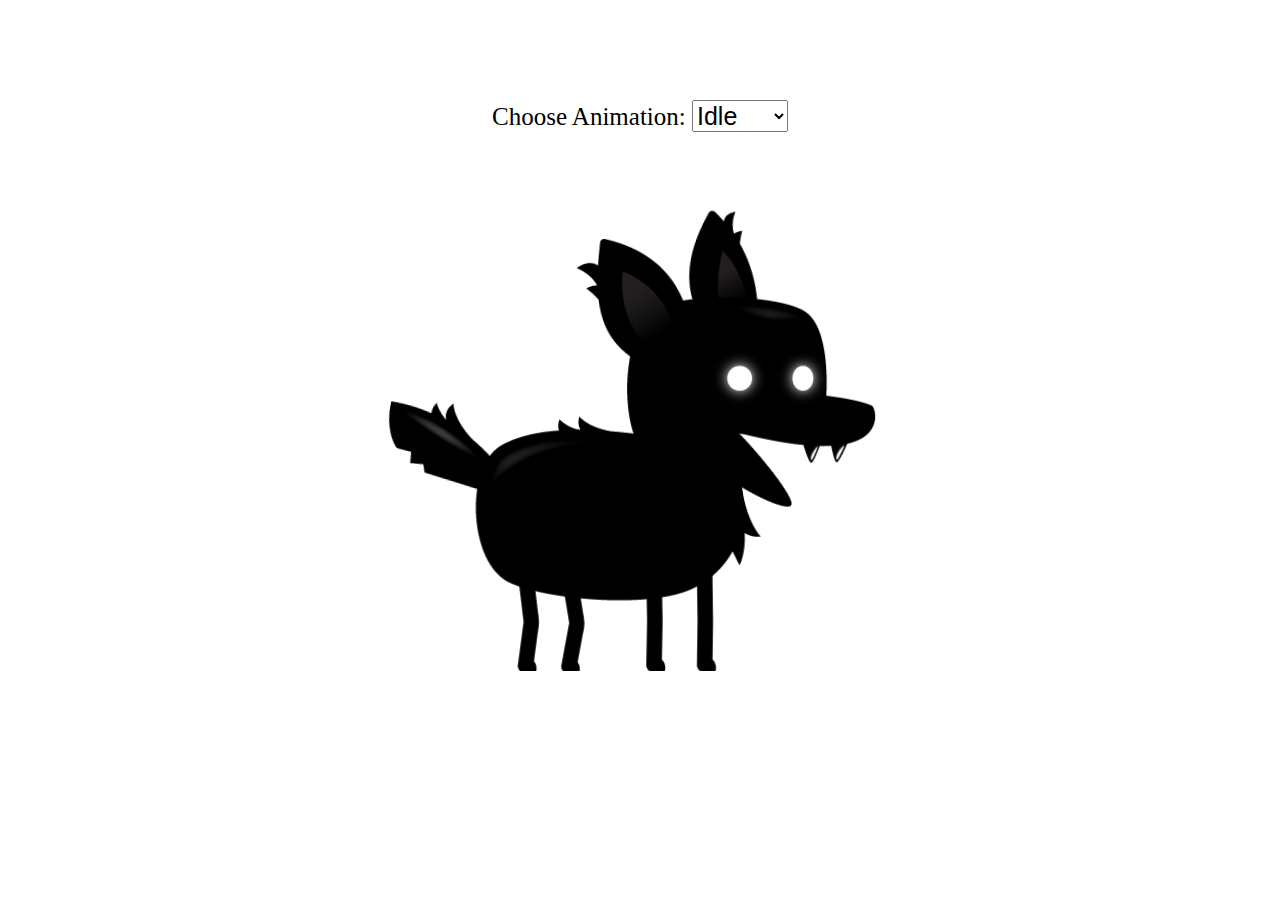
<file: Project1/index.html>
<!DOCTYPE html>
<html lang="en">

<head>
    <meta charset="UTF-8">
    <meta http-equiv="X-UA-Compatible" content="IE=edge">
    <meta name="viewport" content="width=device-width, initial-scale=1.0">
    <link rel="stylesheet" href="styles.css">
    <title>Sprite Animations</title>
</head>

<body>
    <!--Canvas where animations will be drawn-->
    <canvas id="canvas1"></canvas>
    <!--Control panel with select where user can cycle through each animation-->
    <div class="controls">
        <label for="animations">Choose Animation:</label>
        <select name="animations" id="animations">
            <option value="idle">Idle</option>
            <option value="jump">Jump</option>
            <option value="fall">Fall</option>
            <option value="run">Run</option>
            <option value="dizzy">Dizzy</option>
            <option value="sit">Sit</option>
            <option value="roll">Roll</option>
            <option value="bite">Bite</option>
            <option value="ko">KO</option>
            <option value="getHit">Get hit</option>
        </select>
    </div>
    <script src="script.js"></script>
</body>

</html>
</file>
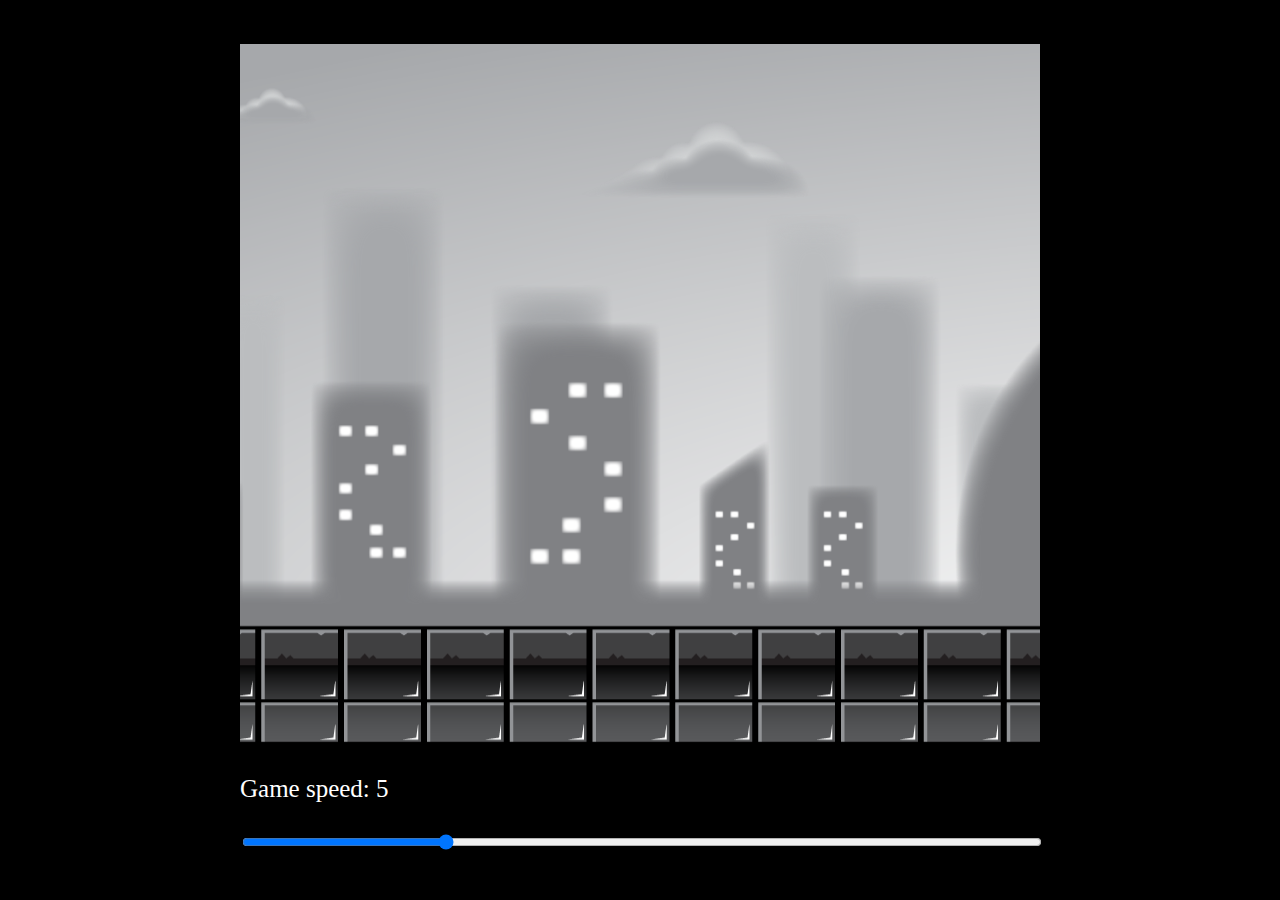
<file: Project2/index.html>
<!DOCTYPE html>
<html lang="en">

<head>
    <meta charset="UTF-8">
    <meta http-equiv="X-UA-Compatible" content="IE=edge">
    <meta name="viewport" content="width=device-width, initial-scale=1.0">
    <link rel="stylesheet" href="styles.css">
    <title>Parallax Backgrounds</title>
</head>

<body>
    <div id="container">
        <canvas id="canvas1"></canvas>
        <p>Game speed: <span id="showGameSpeed"></span></p>
        <input type="range" min="0" max="20" value="5" class="slider" id="slider">
    </div>

    <script src="script.js"></script>
</body>

</html>
</file>
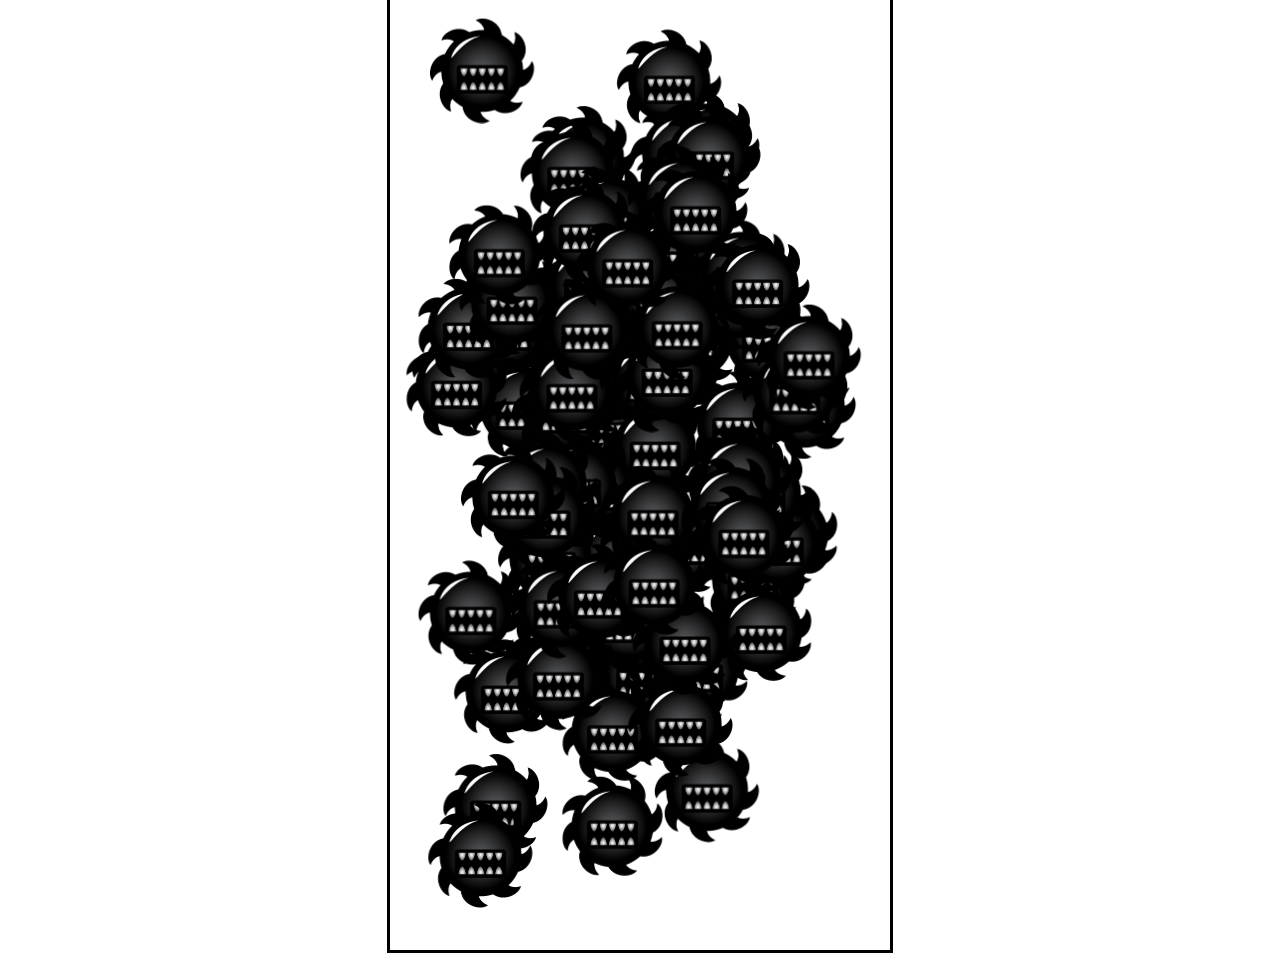
<file: Project3/index.html>
<!DOCTYPE html>
<html lang="en">
	<head>
		<meta charset="UTF-8" />
		<meta http-equiv="X-UA-Compatible" content="IE=edge" />
		<meta name="viewport" content="width=device-width, initial-scale=1.0" />
		<title>NPC movement animations</title>
		<link rel="stylesheet" href="styles.css" />
	</head>
	<body>
		<canvas id="canvas1"></canvas>
		<script src="script_4.js"></script>
	</body>
</html>
</file>
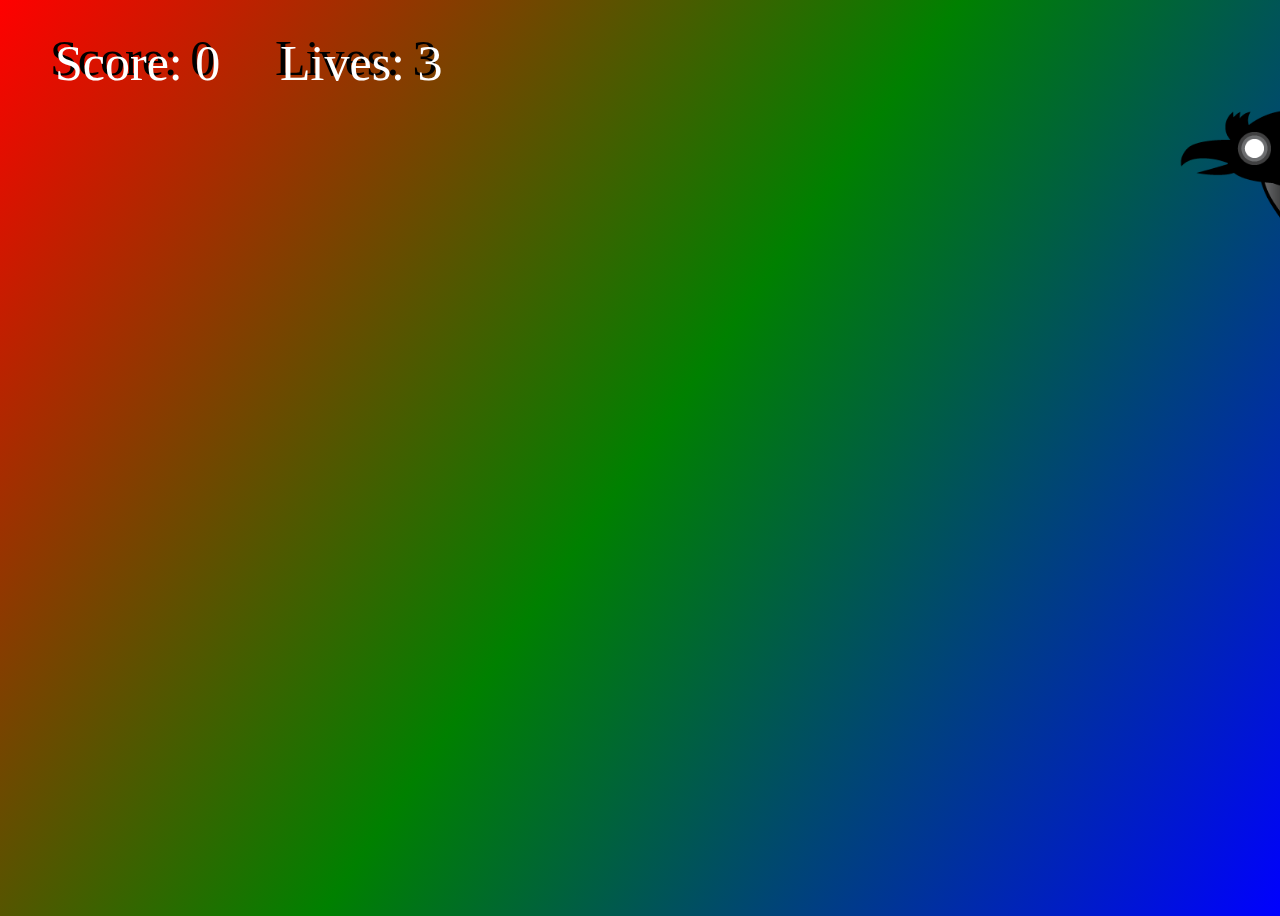
<file: Project5/index.html>
<!DOCTYPE html>
<html lang="en">
<head>
    <meta charset="UTF-8">
    <meta http-equiv="X-UA-Compatible" content="IE=edge">
    <meta name="viewport" content="width=device-width, initial-scale=1.0">
    <title>Point and Shoot</title>
    <link rel="stylesheet" href="styles.css">
</head>
<body>
    <canvas id="collisionCanvas"></canvas>
    <canvas id="canvas1"></canvas>

    <script src="script.js"></script>
</body>
</html>
</file>
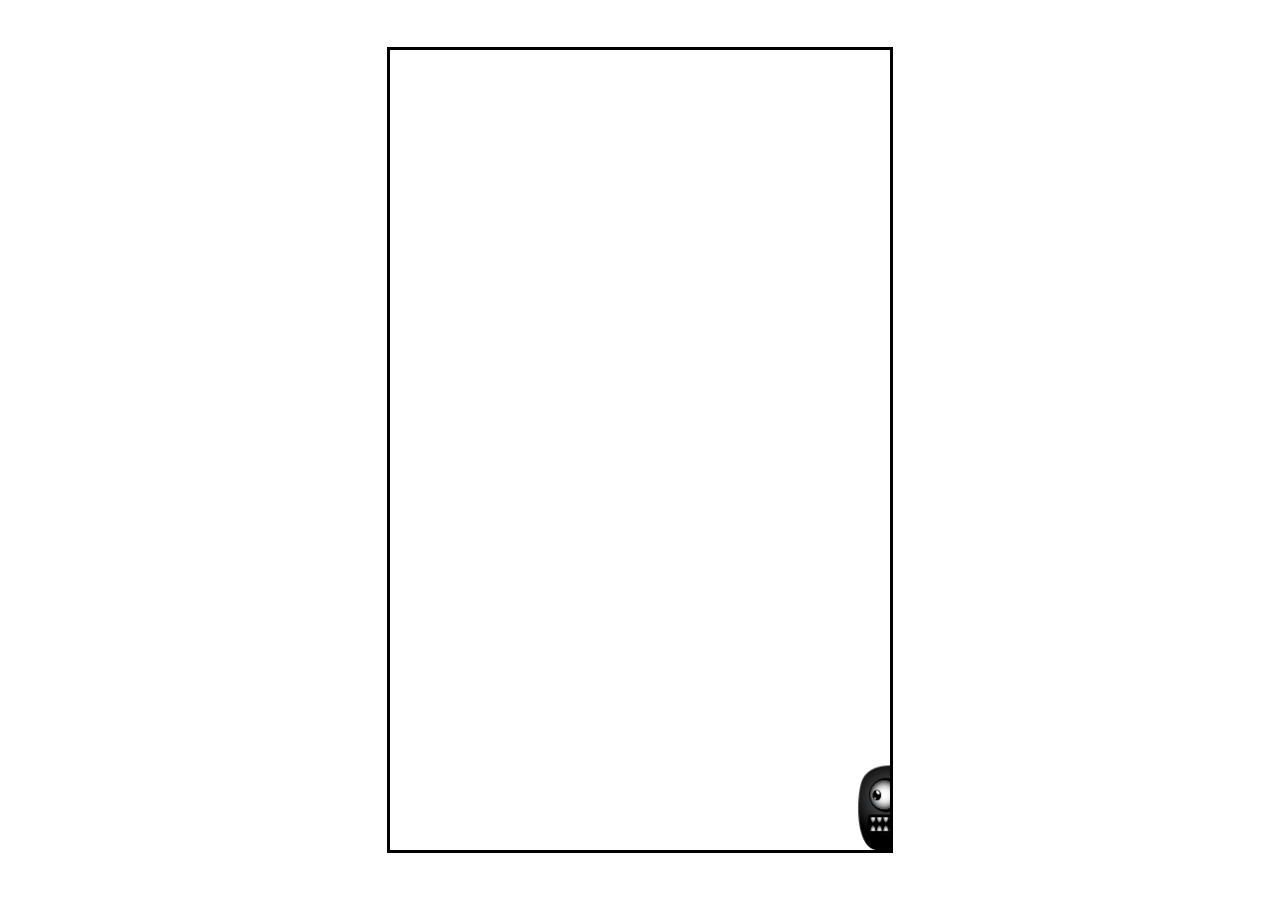
<file: Project6/index.html>
<!DOCTYPE html>
<html lang="en">
<head>
    <meta charset="UTF-8">
    <meta http-equiv="X-UA-Compatible" content="IE=edge">
    <meta name="viewport" content="width=device-width, initial-scale=1.0">
    <title>Enemy Variety with JavaScript adn sub classing
    </title>
    <link rel="stylesheet" href="styles.css">
</head>
<body>
    
    <canvas id="canvas1"></canvas>
    <img id="worm" src="enemy_worm.png" alt="enemy_worm">
    <img id="ghost" src="enemy_ghost.png" alt="enemy_ghost">
    <img id="spider" src="enemy_spider.png" alt="enemy_spider">

    <script src="script.js"></script>
</body>
</html>
</file>
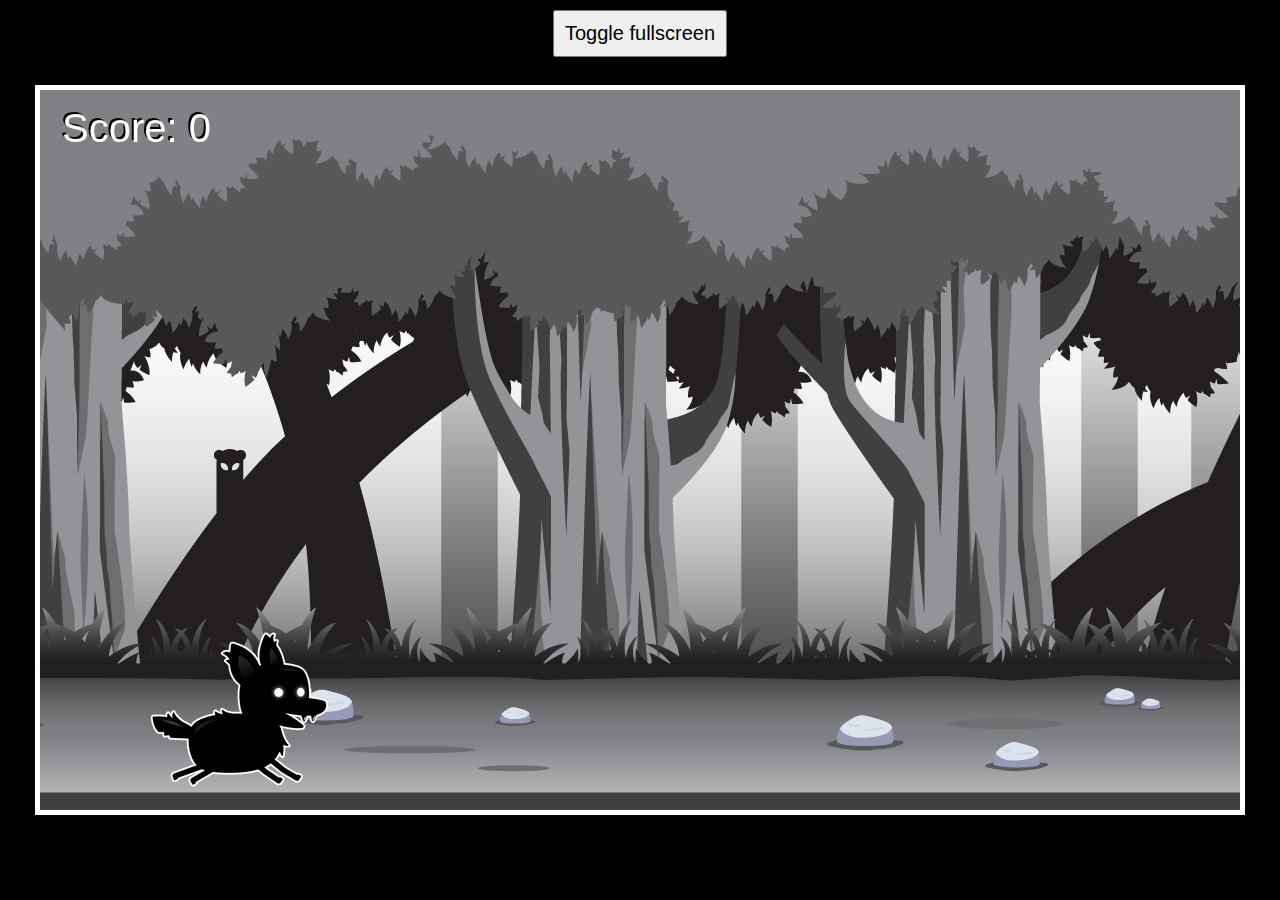
<file: Project7/index.html>
<!DOCTYPE html>
<html lang="en">
<head>
    <meta charset="UTF-8">
    <meta http-equiv="X-UA-Compatible" content="IE=edge">
    <meta name="viewport" content="width=device-width, initial-scale=1.0">
    <title>Side-scroller game with mobile support</title>
    <link rel="stylesheet" href="styles.css">
</head>
<body>
    <canvas id="canvas1"></canvas>
    <img id="playerImage" src="player.png" >
    <img id="backgroundImage" src="background_single.png" >
    <img id="enemyImage" src="enemy_1.png" >
    <button id="fullScreenButton">Toggle fullscreen</button>
    
    <script src="script.js"></script>
</body>
</html>
</file>
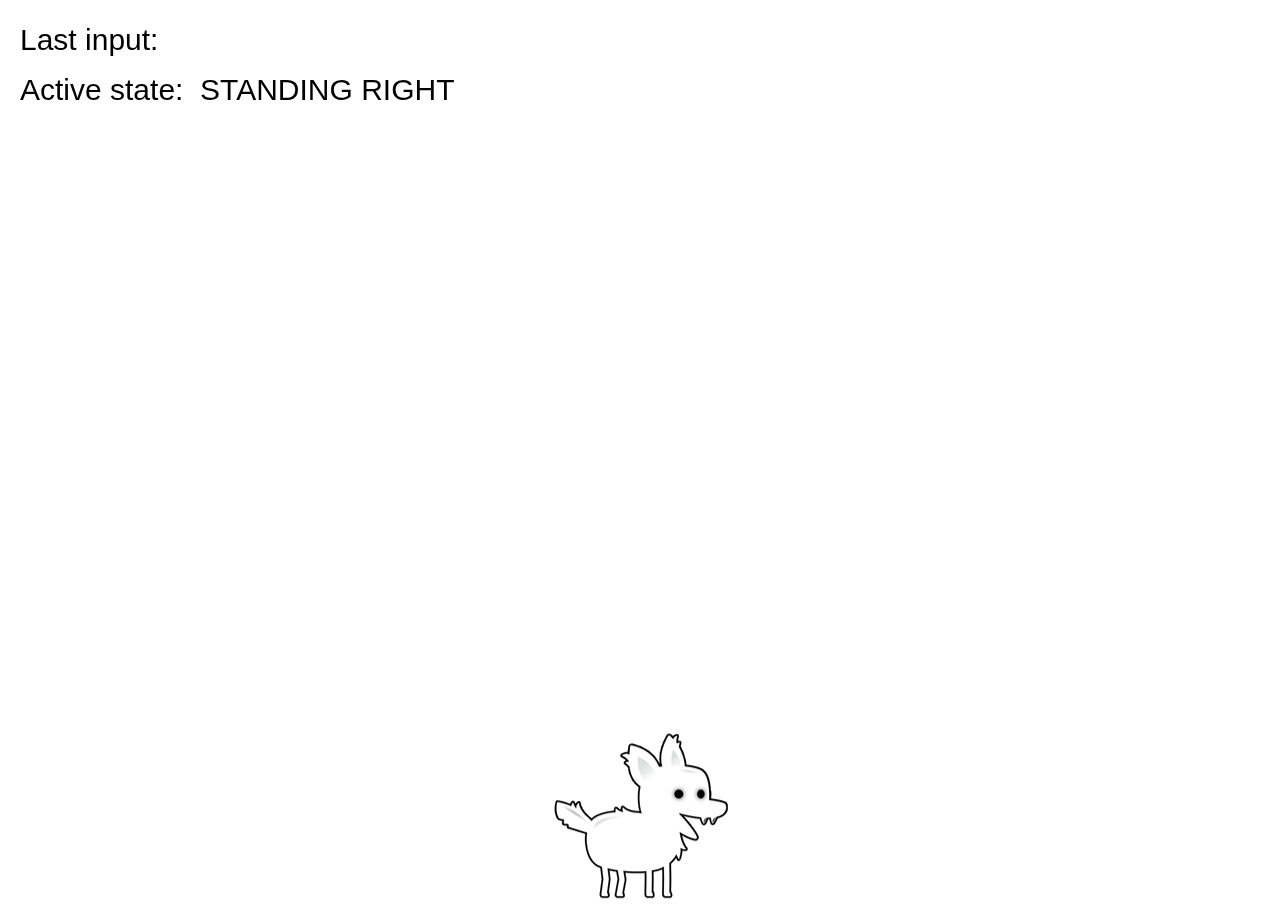
<file: Project8/index.html>
<!DOCTYPE html>
<html lang="en">
<head>
    <meta charset="UTF-8">
    <meta http-equiv="X-UA-Compatible" content="IE=edge">
    <meta name="viewport" content="width=device-width, initial-scale=1.0">
    <title>State management in JavaScript games</title>
    <link rel="stylesheet" href="styles.css">
</head>
<body>
    <canvas id="canvas1"></canvas>
    <img src="dog.png" alt="dog image spritesheet" id="dogImage">
    <h1 id="loading">LOADING...</h1>
    <script type="module" src="script.js"></script>
</body> 
</html>
</file>
<file: Project1/styles.css>
#canvas1 {
	position: absolute;
	top: 50%;
	left: 50%;
	transform: translate(-50%, -50%);
	width: 600px;
	height: 600px;
}
.controls {
	position: absolute;
	z-index: 10;
	top: 100px;
	left: 50%;
	transform: translate(-50%);
}

.controls,
select,
option {
	font-size: 25px;
}
</file>
<file: Project2/styles.css>
body {
	background: black;
}
#container {
	position: absolute;
	width: 800px;
	transform: translate(-50%, -50%);
	top: 50%;
	left: 50%;
	font-size: 25px;
}
#canvas1 {
	position: relative;
	width: 800px;
	height: 700px;
}
#slider {
	width: 100%;
}
p {
	color: white;
}
</file>
<file: Project3/styles.css>
#canvas1 {
	border: 3px solid black;
	position: absolute;
	top: 50%;
	left: 50%;
	transform: translate(-50%, -50%);
	height: 1000px;
	width: 500px;
}
</file>
<file: Project5/styles.css>
body {
	background: linear-gradient(125deg, red, green, blue);
	width: 100vw;
	height: 100vh;
	overflow: hidden;
}
canvas {
	position: absolute;
	top: 0;
	left: 0;
	width: 100%;
	height: 100%;
}
#collisionCanvas {
	opacity: 0;
}
</file>
<file: Project6/styles.css>
#canvas1 {
	border: 3px solid black;
	width: 500px;
	height: 800px;
	position: absolute;
	top: 50%;
	left: 50%;
	transform: translate(-50%, -50%);
}
img {
	display: none;
}
</file>
<file: Project7/styles.css>
* {
	margin: 0;
	padding: 0;
	box-sizing: border-box;
}
body {
	background: black;
}
#canvas1 {
	position: absolute;
	top: 50%;
	left: 50%;
	transform: translate(-50%, -50%);
	border: 5px solid white;
	max-width: 100%;
	max-height: 100%;
}
#playerImage,
#backgroundImage,
#enemyImage {
	display: none;
}
#fullScreenButton {
	position: absolute;
	font-size: 20px;
	padding: 10px;
	top: 10px;
	left: 50%;
	transform: translate(-50%);
}
</file>
<file: Project8/styles.css>
* {
	margin: 0;
	padding: 0;
	box-sizing: border-box;
	font-family: 'Helvetica', cursive;
}
body {
	overflow: hidden;
}
canvas {
	top: 0;
	left: 0;
}

img {
	display: none;
}

#loading {
	position: absolute;
	top: 50%;
	width: 100%;
	text-align: center;
	font-size: 80px;
}
</file>
